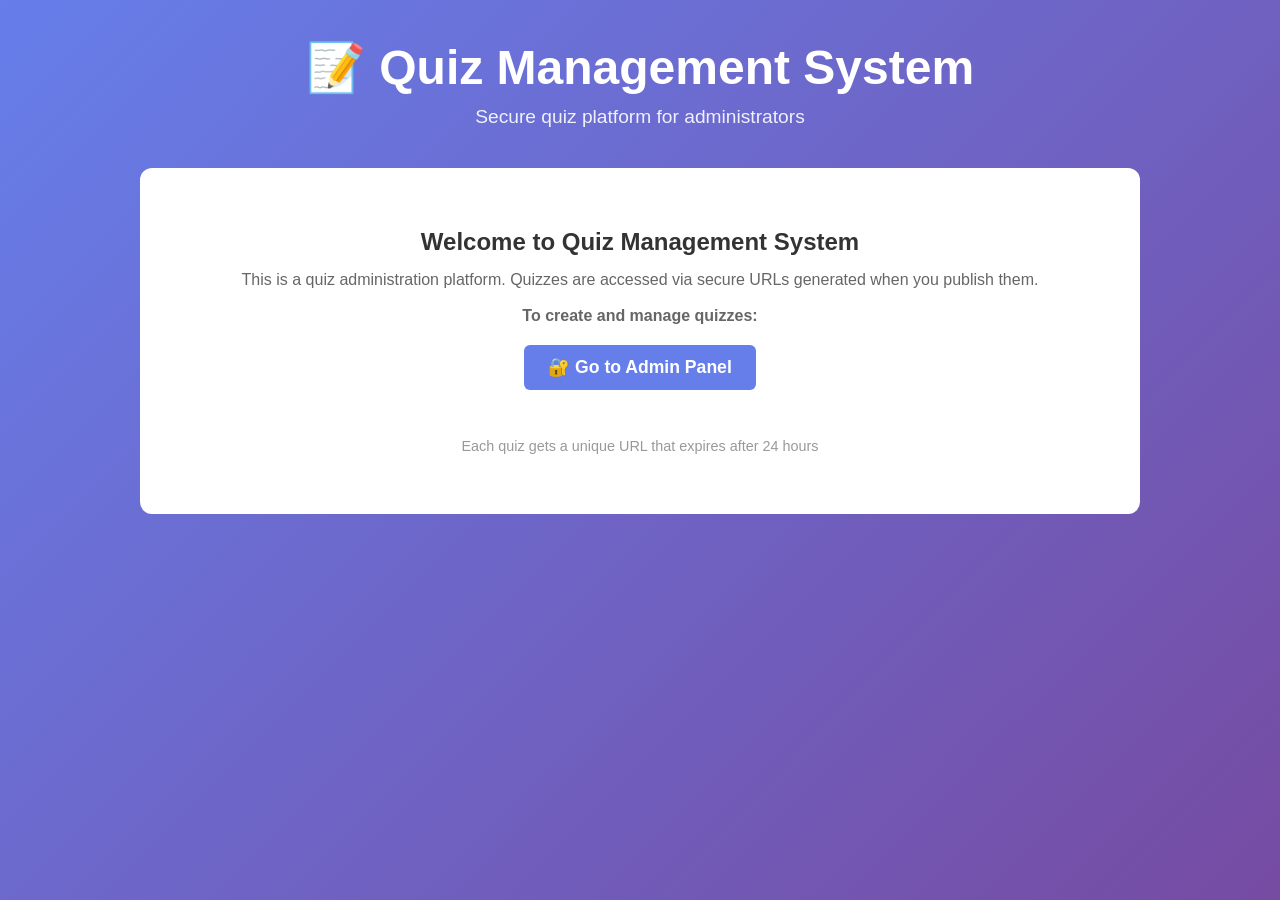
<file: quiz_system/templates/index.html>
<!DOCTYPE html>
<html lang="en">
<head>
    <meta charset="UTF-8">
    <meta name="viewport" content="width=device-width, initial-scale=1.0">
    <title>Quiz Management System</title>
    <style>
        * {
            margin: 0;
            padding: 0;
            box-sizing: border-box;
        }
        
        body {
            font-family: -apple-system, BlinkMacSystemFont, 'Segoe UI', Roboto, Oxygen, Ubuntu, Cantarell, sans-serif;
            background: linear-gradient(135deg, #667eea 0%, #764ba2 100%);
            min-height: 100vh;
            padding: 40px 20px;
        }
        
        .container {
            max-width: 1000px;
            margin: 0 auto;
        }
        
        .header {
            text-align: center;
            color: white;
            margin-bottom: 40px;
        }
        
        .header h1 {
            font-size: 3em;
            margin-bottom: 10px;
        }
        
        .header p {
            font-size: 1.2em;
            opacity: 0.9;
        }
        
        .quiz-grid {
            display: grid;
            grid-template-columns: repeat(auto-fill, minmax(300px, 1fr));
            gap: 25px;
        }
        
        .quiz-card {
            background: white;
            border-radius: 12px;
            padding: 30px;
            box-shadow: 0 10px 40px rgba(0, 0, 0, 0.1);
            transition: transform 0.2s, box-shadow 0.2s;
            cursor: pointer;
        }
        
        .quiz-card:hover {
            transform: translateY(-5px);
            box-shadow: 0 15px 50px rgba(0, 0, 0, 0.15);
        }
        
        .quiz-card h2 {
            color: #333;
            margin-bottom: 12px;
            font-size: 1.5em;
        }
        
        .quiz-card p {
            color: #666;
            line-height: 1.6;
            margin-bottom: 20px;
        }
        
        .quiz-meta {
            display: flex;
            justify-content: space-between;
            align-items: center;
            font-size: 0.9em;
            color: #888;
            padding-top: 15px;
            border-top: 1px solid #eee;
        }
        
        .quiz-meta span {
            display: flex;
            align-items: center;
            gap: 5px;
        }
        
        .take-quiz-btn {
            background: linear-gradient(135deg, #667eea 0%, #764ba2 100%);
            color: white;
            border: none;
            padding: 12px 24px;
            border-radius: 6px;
            font-weight: 600;
            cursor: pointer;
            transition: opacity 0.2s;
            text-decoration: none;
            display: inline-block;
        }
        
        .take-quiz-btn:hover {
            opacity: 0.9;
        }
        
        .loading {
            text-align: center;
            color: white;
            font-size: 1.5em;
            padding: 60px;
        }
        
        .error {
            background: white;
            padding: 30px;
            border-radius: 12px;
            color: #dc3545;
            text-align: center;
        }
        
        .empty-state {
            background: white;
            padding: 60px;
            border-radius: 12px;
            text-align: center;
            color: #666;
        }
        
        .empty-state h2 {
            margin-bottom: 15px;
            color: #333;
        }
        
        .admin-link {
            display: inline-block;
            margin-top: 20px;
            color: #667eea;
            text-decoration: none;
            font-weight: 600;
        }
        
        .admin-link:hover {
            text-decoration: underline;
        }
    </style>
</head>
<body>
    <div class="container">
        <div class="header">
            <h1>📝 Quiz Management System</h1>
            <p>Secure quiz platform for administrators</p>
        </div>
        
        <div class="empty-state">
            <h2>Welcome to Quiz Management System</h2>
            <p>This is a quiz administration platform. Quizzes are accessed via secure URLs generated when you publish them.</p>
            <br>
            <p><strong>To create and manage quizzes:</strong></p>
            <a href="/admin/" class="admin-link" style="font-size: 1.1em; padding: 12px 24px; background: #667eea; color: white; border-radius: 6px; text-decoration: none; display: inline-block; margin-top: 20px;">🔐 Go to Admin Panel</a>
            <br><br>
            <p style="margin-top: 30px; color: #999; font-size: 0.9em;">Each quiz gets a unique URL that expires after 24 hours</p>
        </div>
    </div>
    
    <script>
        // No quiz listing on home page - quizzes accessed via direct URLs only
    </script>
</body>
</html>
</file>
